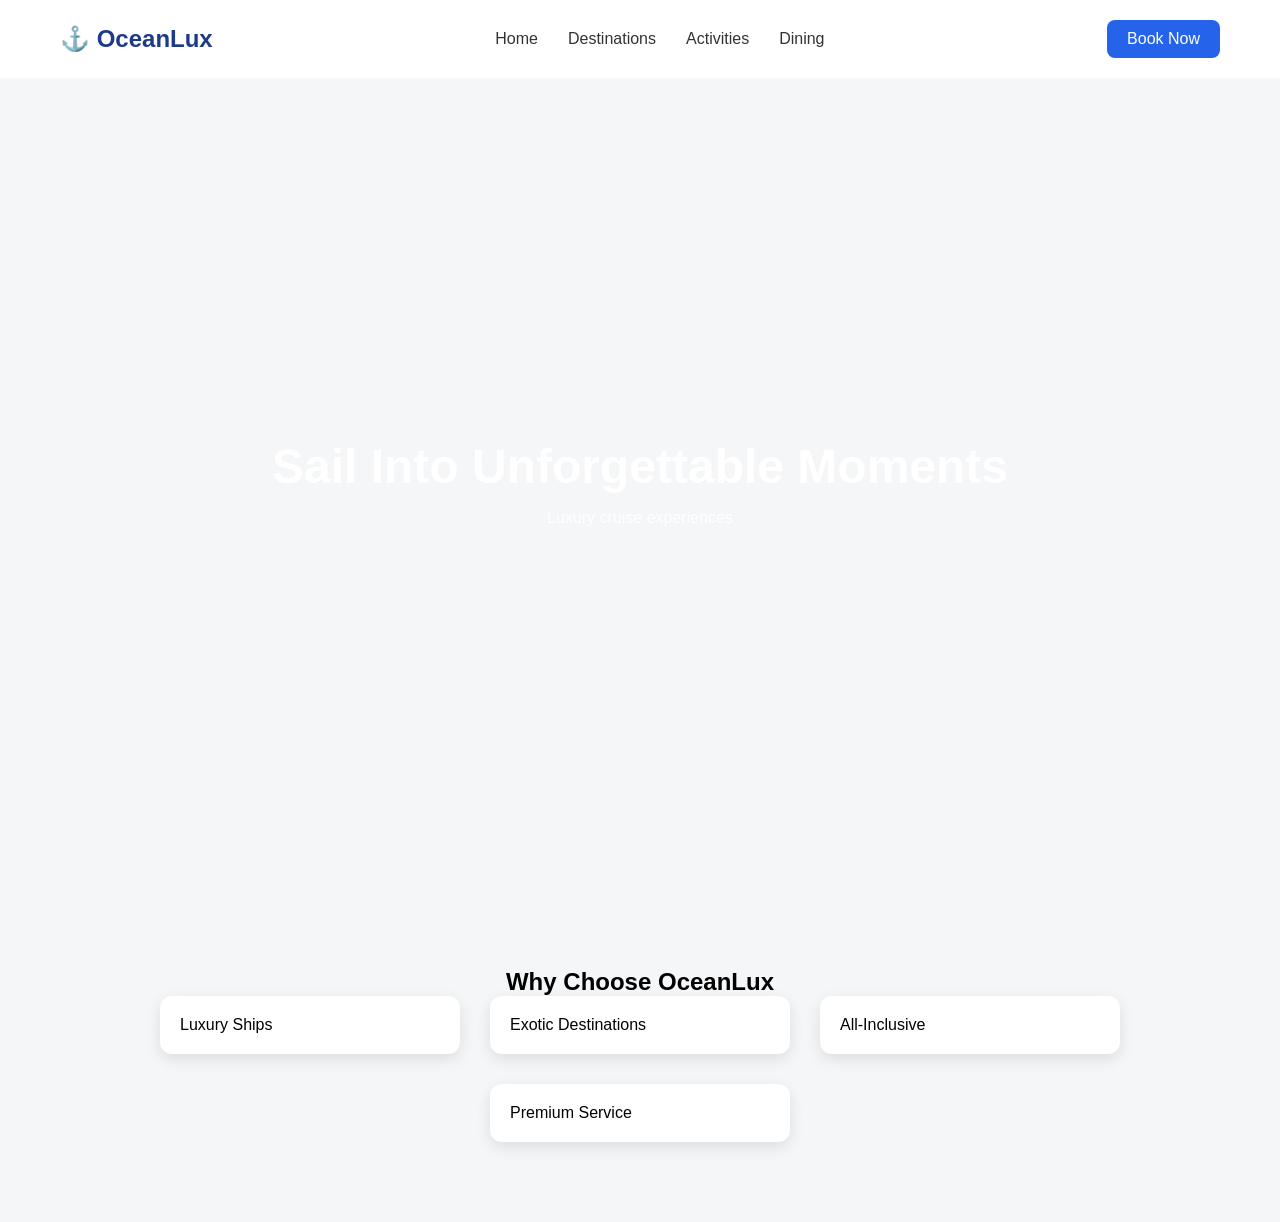
<file: Index.html>
<!DOCTYPE html>
<html>
<head>
  <title>OceanLux</title>
  <link rel="stylesheet" href="styles.css">
</head>

<body>

<nav>
  <h1>⚓ OceanLux</h1>
  <ul>
    <li><a href="index.html">Home</a></li>
    <li><a href="destinations.html">Destinations</a></li>
    <li><a href="activities.html">Activities</a></li>
    <li><a href="dining.html">Dining</a></li>
  </ul>
  <a class="btn">Book Now</a>
</nav>

<section class ="hero">
  <div>
    <h2>Sail Into Unforgettable Moments</h2>
    <p>Luxury cruise experiences</p>
  </div>
</section>

<section class="section">
  <h2>Why Choose OceanLux</h2>
  <div class ="grid">
    <div class ="card"><div class ="card-content">Luxury Ships</div></div>
    <div class ="card"><div class ="card-content">Exotic Destinations</div></div>
    <div class ="card"><div class ="card-content">All-Inclusive</div></div>
    <div class ="card"><div class ="card-content">Premium Service</div></div>
  </div>
</section>
</body>
</html>
</file>
<file: styles.css>
*{
  margin: 0;
  padding: 0;
  box-sizing: border-box;
  font-family: 'Poppins', sans-serif;
  box-sizing: border-box;
}

body {
  background: #f5f6f8;
}

/* NAV */
nav {
  display: flex;
  justify-content: space-between;
  align-items: center;
  padding: 20px 60px;
  background: white;
}

nav h1 {
  color: #1e3a8a;
}

nav ul {
  display: flex;
  gap: 30px;
  list-style: none;
}

nav a {
  text-decoration: none;
  color: #333;
}

.btn {
  background: #2563eb;
  color: white;
  padding: 10px 20px;
  border-radius: 8px;
}

/* HERO */
.hero {
  height: 90vh;
  background: url('https://images.unsplash.com/photo-1507525428034-b723cf961d3e') center/cover;
  display: flex;
  align-items: center;
  justify-content: center;
  text-align: center;
  color: white;
}

.hero h2 {
  font-size: 48px;
  margin-bottom: 15px;
}

/* SECTION */
.section {
  padding: 80px 20px;
  text-align: center;
}

/* GRID */
.grid {
  display: flex;
  justify-content: center;
  gap: 30px;
  flex-wrap: wrap;
}

/* CARD */
.card {
  background: white;
  width: 300px;
  border-radius: 12px;
  overflow: hidden;
  box-shadow: 0 5px 15px rgba(0,0,0,0.1);
}

.card img {
  width: 100%;
}

.card-content {
  padding: 20px;
  text-align: left;
}

/* SPLIT */
.split {
  display: flex;
  align-items: center;
  padding: 60px;
  gap: 40px;
  flex-wrap: wrap;
}

.split img {
  width: 500px;
  border-radius: 12px;
}

.split-text {
  max-width: 500px;
}

/* HERO COLOR (for other pages) */
.hero-alt {
  background: #ea580c;
  color: white;
  padding: 80px;
  text-align: center;
}

/* RESPONSIVE */
@media (max-width: 768px) {
  nav {
    padding: 20px;
  }

  .hero h2 {
    font-size: 32px;
  }

  .split {
    flex-direction: column;
    text-align: center;
  }

  .split img {
    width: 100%;
  }
}


/* Activities page styles */

.activities-page .section:nth-of-type(even) .split {
  flex-direction: row-reverse;
}

.activities-page .split {
  display: flex;
  align-items: center;
  justify-content: space-between;
  gap: 15px;
  flex-wrap: wrap;
}

.activities-page .split-text {
  max-width: 480px;
  text-align: left;
}

.activities-page .split img {
  width: 780px;
  height: 450px;
  object-fit: cover;
  object-position: left;
  transform: scale(1.09);
}

.activities-page .split-text h2 {
  margin-bottom: 10px;
  font-size: 35px;
  color: #163d92;
}

.activities-page .split-text p {
  margin-top: 0;
  line-height: 1.5;
  font-size: 20px;
}

nav a.active {
  color: #2563eb;
  font-weight: bold;
}

.activities-page .section::after {
  content: "";
  display: block;
  width: 100%;
  height: 1px;
  background: #2563eb;
  margin: 50px auto 0;
  opacity: 0.2;
}

.tag {
  display: inline-block;
  margin-bottom: 10px;
  font-size: 14px;
  color: #2563eb;
  font-weight: 600;
  letter-spacing: 1px;
}

.activities-hero {
  text-align: center;
  padding: 150px 20px 100px;
}

.activities-hero h2 {
  font-size: 60px;
  color: #163d92;
  margin-bottom: 10px;
}

.activities-hero p {
  color: #000000;
  font-size: 18px;
}

.activities-page .split {
  transition: transform 0.3s ease;
}

.activities-page .split:hover {
  transform: translateY(-5px);
}


/* Back to top button */

.back-to-top {
    position: fixed;
    bottom: 1.5rem;
    right: 1.5rem;
    z-index: 2000;

    width: 3rem;
    height: 3rem;
    padding: 0.5rem;
    border-radius: 50%;

    background-color: #2563eb;
    color: white;
    font-size: 1.5rem;
    border: none;
    cursor: pointer;

    opacity: 0;
    visibility: hidden;
    transition: opacity 0.3s ease, visibility 0.3s ease, background-color 0.2s;
}

.back-to-top:hover {
    background-color: #163d92;
}

.back-to-top.show {
    opacity: 1;
    visibility: visible;
}

/* Scaling Back to Top for Larger Screens */
@media (min-width: 50rem) {
    .back-to-top {
        bottom: 2rem;
        right: 2rem;
        width: 3.5rem;
        height: 3.5rem;
    }
}

/* hamburger navbar section */

.mobile-nav-toggle {
    display: block;
    position: absolute;
    top: 20px;
    right: 20px;
    z-index: 2000;
    background: url('hamburger.png') no-repeat;
    background-size: contain;
    width: 2rem;
    border: 0;
    aspect-ratio: 1;
    cursor: pointer;
}

.primary-navigation {
    position: fixed;
    inset: 0;
    background-color: white;
    display: flex;
    flex-direction: column;
    padding: min(20vh, 10rem) 2rem;
    z-index: 1000;
    transform: translateX(100%);
    transition: transform 350ms ease-out;
}

.primary-navigation[data-visible="true"] {
    transform: translateX(0);
    list-style: none;
}

.mobile-nav-toggle[aria-expanded="true"] {
    background: url('hamburger_close.png') no-repeat;
    background-size: contain;
}

/* Responsive Details for Mobile Users */
@media (min-width: 800px) {
    .mobile-nav-toggle {
        display: none;
    }

    .primary-navigation {
        position: static;
        inset: auto;
        transform: none;
        flex-direction: row;
        padding: 0;
        background-color: transparent;
        transition: none;
    }
}

/* book now section */
.book-nav {
  background: #2563eb;
  color: white !important;
  padding: 8px 16px;
  border-radius: 8px;
  font-weight: bold;
}

.book-page .split {
  max-width: 1200px;
  margin: 0 auto;
  padding-left: 60px;
}

.book-page .split-text {
  text-align: left;
}

.book-page .split-text h2 {
  font-size: 50px;
  margin-bottom: 10px;
  color: #163d92;
}

.book-page .split-text p {
  font-size: 18px;
}

.book-nav:hover {
  background: #1d4ed8;
}

.book-hero {
  text-align: center;
  padding: 100px 20px 40px;
}

.book-hero h2 {
  font-size: 90px;
  margin-bottom: 20px;
  color: #163d92;
}

.book-hero p {
  font-size: 18px;
  color: #000000;
  margin-bottom: 80px;
}

/* PHONE STYLE */
.phone {
  margin-top: 15px;
  font-size: 18px;
  color: #2563eb;
  font-weight: bold;
}

/* FAQ accordion */

.faq h2 {
  text-align: center;
  margin-bottom: 40px;
  font-size: 45px;
  color: #163d92;
  margin-bottom: 60px;
}

.faq-question {
  width: 100%;
  background: none;
  border: none;
  text-align: center;
  font-size: 25px;
  font-weight: bold;
  cursor: pointer;
  padding: 12px 0;
  color: #000000;
}

.faq-answer {
  max-height: 0;
  overflow: hidden;
  transition: max-height 0.4s ease;
}

.faq-answer p {
  margin: 10px 0;
  color: #2563eb;
}

/* active */
.faq-item.active .faq-answer {
  max-height: 300px;
}

.faq-item {
  margin-bottom: 25px;
  padding-bottom: 15px;
  border-bottom: 1px solid rgba(37, 99, 235, 0.2);
}
</file>
